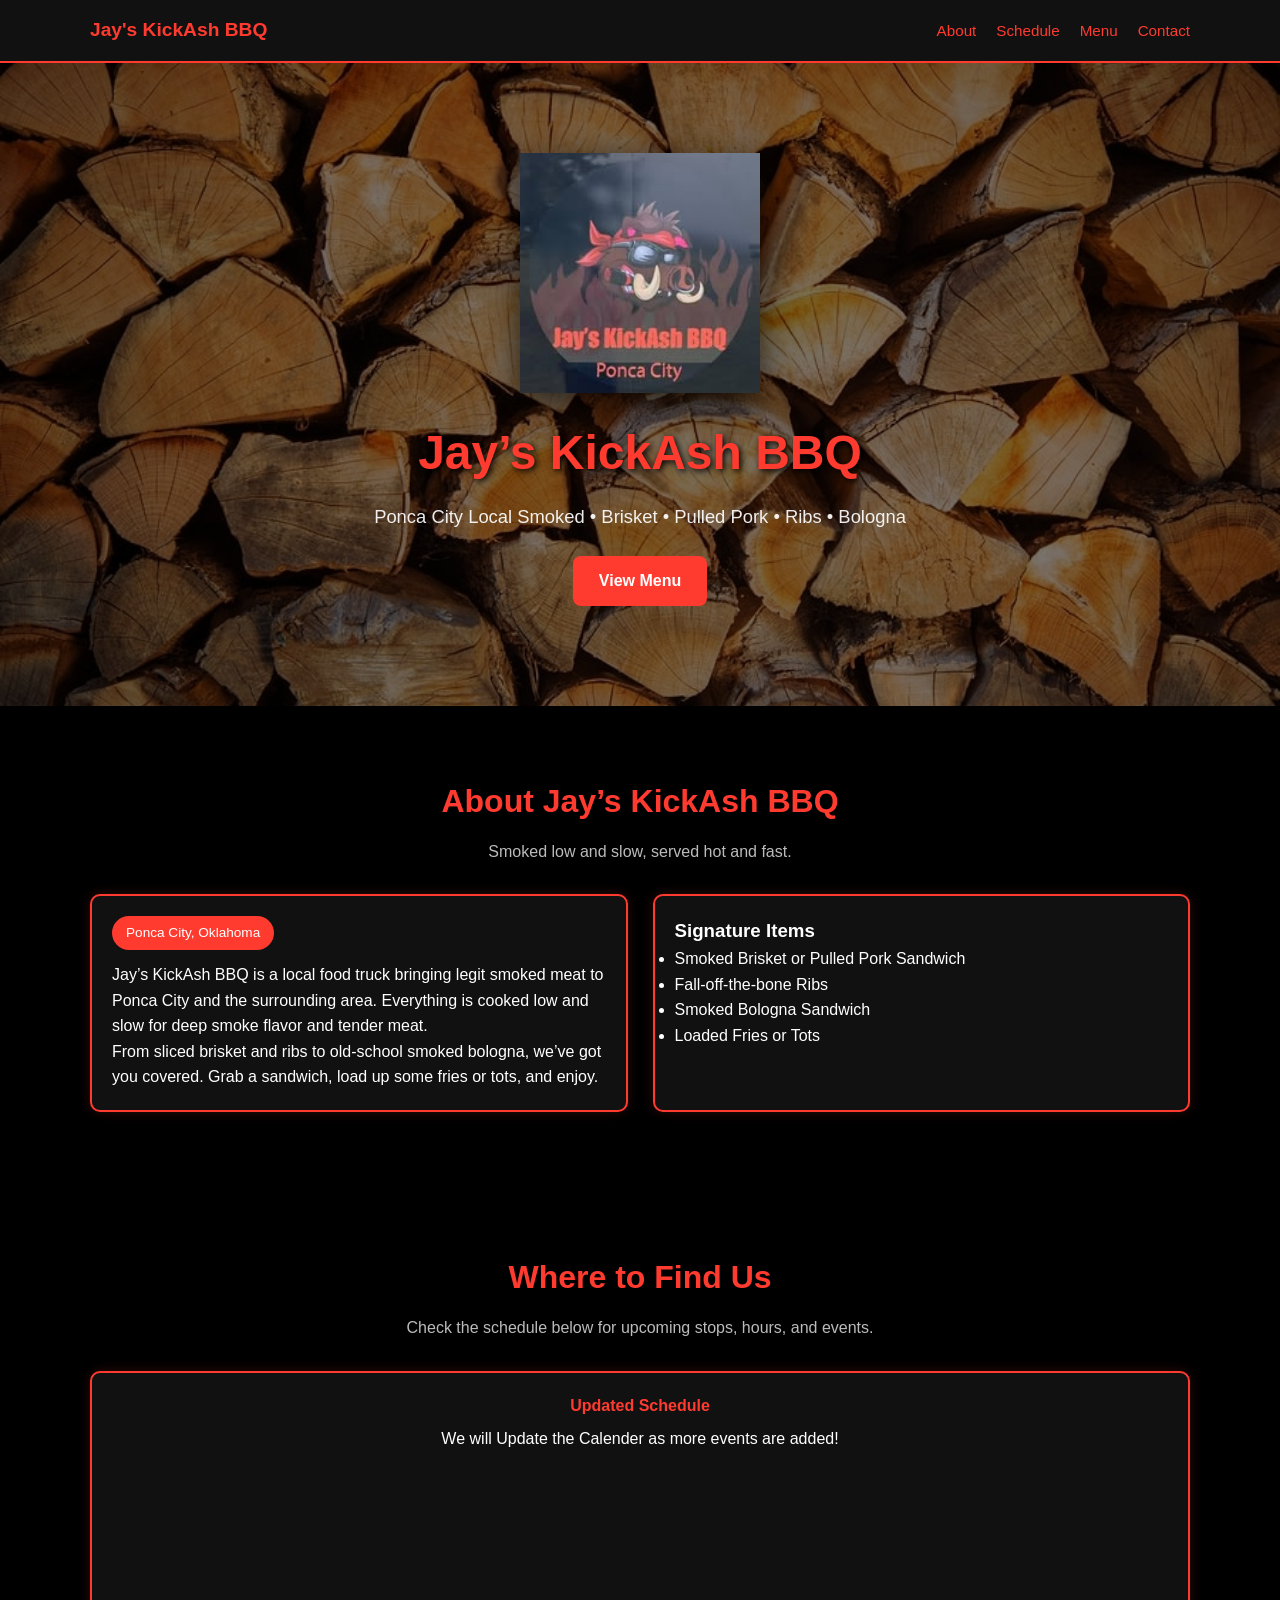
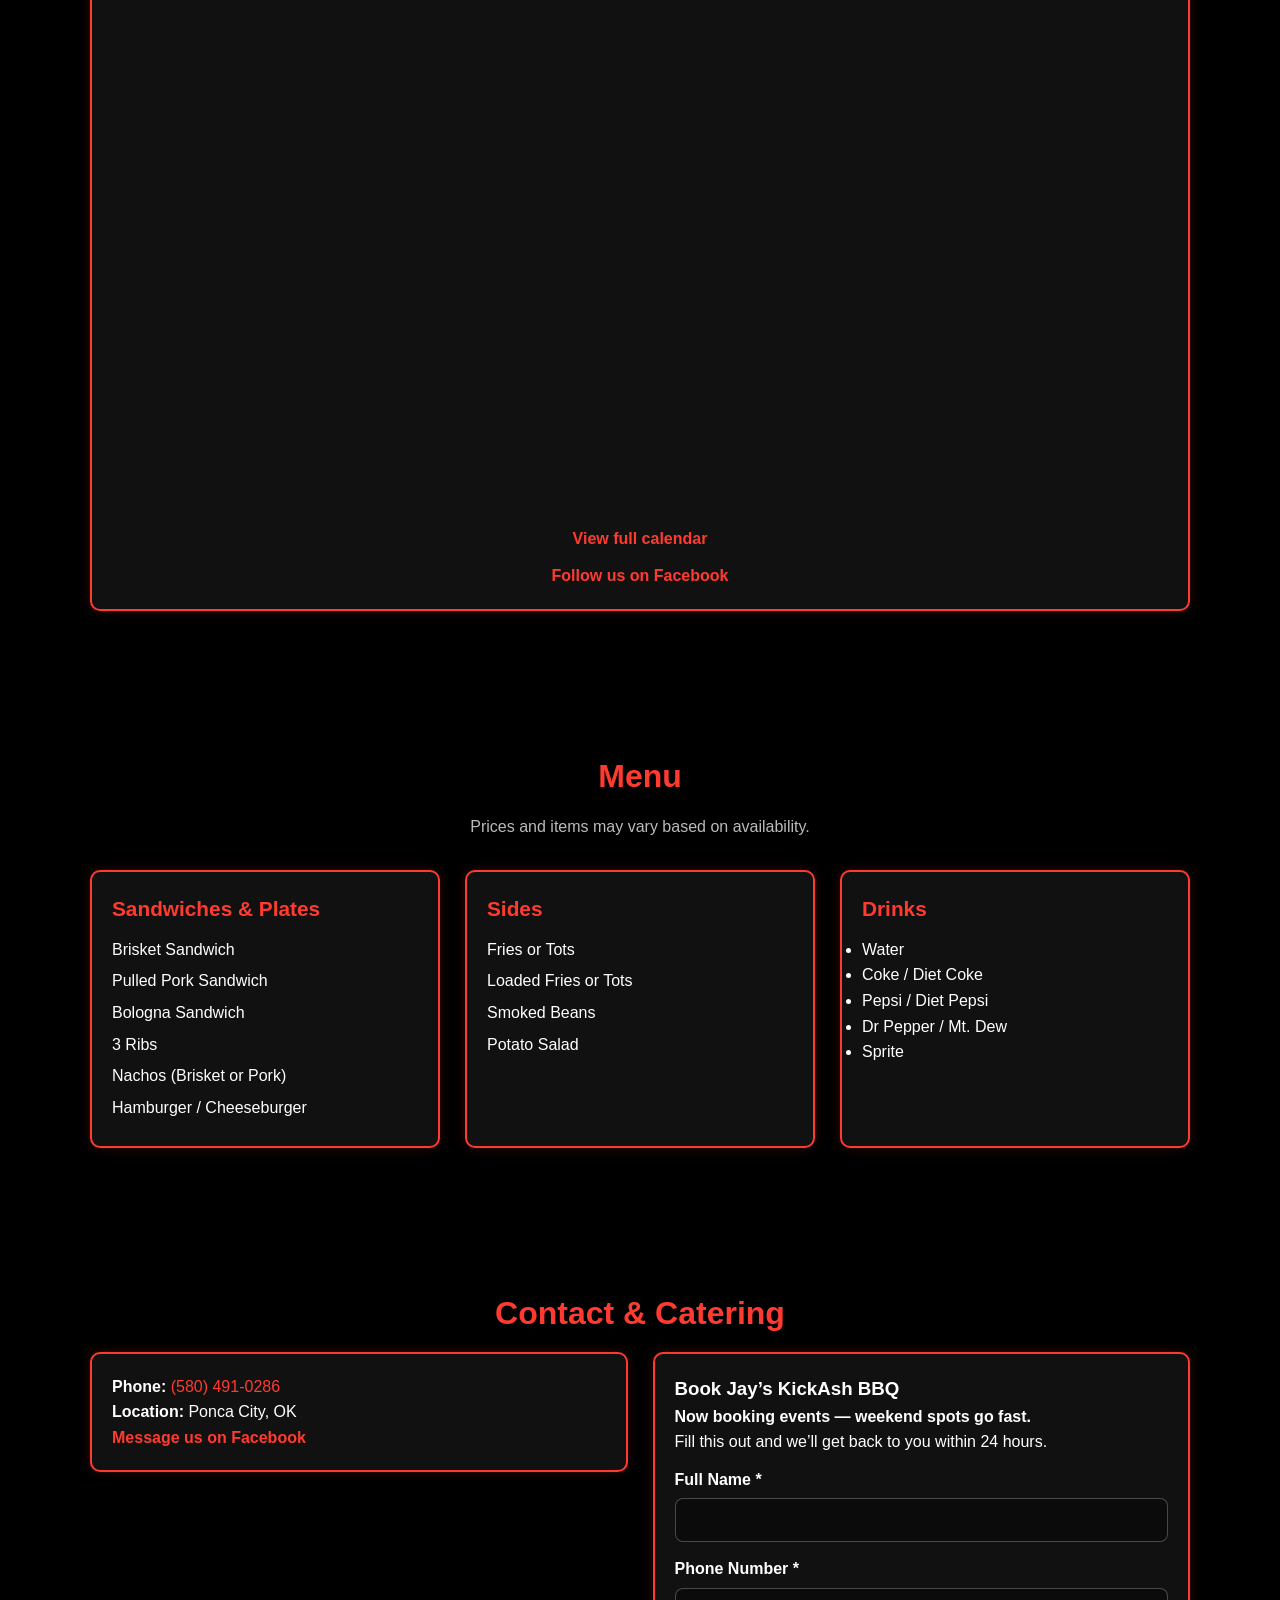
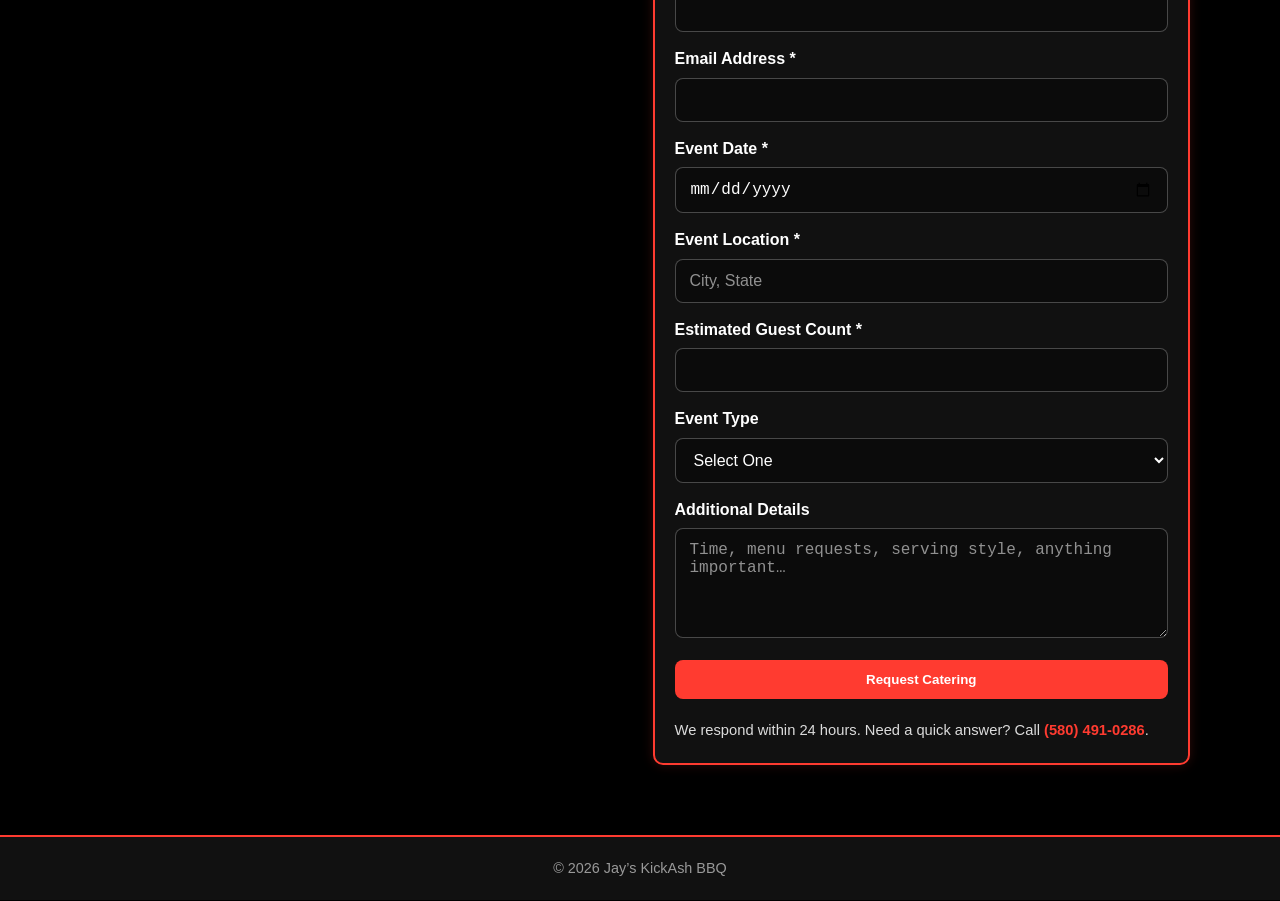
<file: index.html>
<!DOCTYPE html>
<html lang="en">
<head>
  <!-- Google Analytics -->
  <script async src="https://www.googletagmanager.com/gtag/js?id=G-GGZG15VXXQ"></script>
  <script>
    window.dataLayer = window.dataLayer || [];
    function gtag(){dataLayer.push(arguments);}
    gtag('js', new Date());
    gtag('config', 'G-GGZG15VXXQ');
  </script>

  <meta charset="UTF-8" />
  <title>Jay's KickAsh BBQ | Ponca City Food Truck</title>
  <meta name="viewport" content="width=device-width, initial-scale=1" />
  <meta name="description" content="Jay's KickAsh BBQ food truck in Ponca City, OK. Local smoked brisket, ribs, bologna, pulled pork, burgers, and more." />

  <!-- Favicon -->
  <link rel="icon" type="image/png" href="jkb-logo.png" />
  <link rel="shortcut icon" href="jkb-logo.png" />
  <link rel="apple-touch-icon" href="jkb-logo.png" />

  <link rel="stylesheet" href="style.css">
</head>

<body>

  <!-- HEADER -->
  <header>
    <div class="nav-container">
      <div class="logo-text">Jay's KickAsh BBQ</div>
      <nav>
        <ul>
          <li><a href="#about">About</a></li>
          <li><a href="#location">Schedule</a></li>
          <li><a href="#menu">Menu</a></li>
          <li><a href="#contact">Contact</a></li>
        </ul>
      </nav>
    </div>
  </header>

  <!-- HERO -->
  <section class="hero hero--wood">
    <div class="hero-inner">
      <img
        src="logo.png"
        alt="Jay's KickAsh BBQ logo"
        class="hero-logo"
      />

      <h1>Jay’s KickAsh BBQ</h1>
      <p class="subheading">
        Ponca City Local Smoked • Brisket • Pulled Pork • Ribs • Bologna
      </p>
      <a href="#menu" class="btn-primary">View Menu</a>
    </div>
  </section>

  <!-- ABOUT -->
  <section id="about">
    <div class="section-inner">
      <h2 class="section-title">About Jay’s KickAsh BBQ</h2>
      <p class="section-subtitle">Smoked low and slow, served hot and fast.</p>

      <div class="about-grid">
        <div class="about-card">
          <span class="badge">Ponca City, Oklahoma</span>
          <p>
            Jay’s KickAsh BBQ is a local food truck bringing legit smoked meat to
            Ponca City and the surrounding area. Everything is cooked low and slow
            for deep smoke flavor and tender meat.
          </p>
          <p>
            From sliced brisket and ribs to old-school smoked bologna, we’ve got
            you covered. Grab a sandwich, load up some fries or tots, and enjoy.
          </p>
        </div>

        <div class="about-card">
          <h3>Signature Items</h3>
          <ul>
            <li>Smoked Brisket or Pulled Pork Sandwich</li>
            <li>Fall-off-the-bone Ribs</li>
            <li>Smoked Bologna Sandwich</li>
            <li>Loaded Fries or Tots</li>
          </ul>
        </div>
      </div>
    </div>
  </section>

  <!-- LOCATION / CALENDAR -->
  <section id="location">
    <div class="section-inner">
      <h2 class="section-title">Where to Find Us</h2>
      <p class="section-subtitle">
        Check the schedule below for upcoming stops, hours, and events.
      </p>

      <div class="location-box">
        <p class="location-status">Updated Schedule</p>
        <p>
         We will Update the Calender as more events are added!
        </p>

        <div class="calendar-wrap">
          <iframe
  src="https://calendar.google.com/calendar/embed?src=c_0b46e1cc56ff8bdb2509ff56085f3b9dcd06d45d84c7085ba1fbc26a71a81af1%40group.calendar.google.com&ctz=America%2FChicago"
  style="border:0"
  width="100%"
  height="650"
  frameborder="0"
  scrolling="no"
  title="Jay's KickAsh BBQ Schedule"
></iframe>
        </div>

        <p style="margin-top:16px;">
          <a
            class="social-link"
            href="https://calendar.google.com/"
            target="_blank"
            rel="noopener"
          >
            View full calendar
          </a>
        </p>

        <p style="margin-top:12px;">
          <a
            class="social-link"
            href="https://www.facebook.com/61560835826546/"
            target="_blank"
            rel="noopener"
          >
            Follow us on Facebook
          </a>
        </p>
      </div>
    </div>
  </section>

  <!-- MENU -->
  <section id="menu">
    <div class="section-inner">
      <h2 class="section-title">Menu</h2>
      <p class="section-subtitle">
        Prices and items may vary based on availability.
      </p>

      <div class="menu-grid">

        <div class="menu-card">
          <h3>Sandwiches & Plates</h3>
          <div class="menu-item"><span>Brisket Sandwich</span></div>
          <div class="menu-item"><span>Pulled Pork Sandwich</span></div>
          <div class="menu-item"><span>Bologna Sandwich</span></div>
          <div class="menu-item"><span>3 Ribs</span></div>
          <div class="menu-item"><span>Nachos (Brisket or Pork)</span></div>
          <div class="menu-item"><span>Hamburger / Cheeseburger</span></div>
        </div>

        <div class="menu-card">
          <h3>Sides</h3>
          <div class="menu-item"><span>Fries or Tots</span></div>
          <div class="menu-item"><span>Loaded Fries or Tots</span></div>
          <div class="menu-item"><span>Smoked Beans</span></div>
          <div class="menu-item"><span>Potato Salad</span></div>
        </div>

        <div class="menu-card">
          <h3>Drinks</h3>
          <ul>
            <li>Water</li>
            <li>Coke / Diet Coke</li>
            <li>Pepsi / Diet Pepsi</li>
            <li>Dr Pepper / Mt. Dew</li>
            <li>Sprite</li>
          </ul>
        </div>

      </div>
    </div>
  </section>

  <!-- CONTACT -->
  <section id="contact">
    <div class="section-inner">
      <h2 class="section-title">Contact & Catering</h2>

      <div class="contact-grid">
        <!-- LEFT: Contact Info -->
        <div class="contact-card">
          <p><strong>Phone:</strong> <a href="tel:15804910286">(580) 491-0286</a></p>
          <p><strong>Location:</strong> Ponca City, OK</p>
          <p>
            <a
              class="social-link"
              href="https://www.facebook.com/61560835826546/"
              target="_blank"
              rel="noopener"
            >
              Message us on Facebook
            </a>
          </p>
        </div>

        <!-- RIGHT: Catering Form -->
        <div class="contact-card">
          <h3 style="margin-top:0;">Book Jay’s KickAsh BBQ</h3>
          <p><strong>Now booking events — weekend spots go fast.</strong></p>
          <p>Fill this out and we’ll get back to you within 24 hours.</p>

          <form id="cateringForm" action="https://formspree.io/f/xjgedqez" method="POST" class="contact-form">
            <input type="hidden" name="_subject" value="New Catering Request - Jay’s KickAsh BBQ" />
            <input type="text" name="_gotcha" style="display:none" tabindex="-1" autocomplete="off" />

            <div class="form-group">
              <label for="name">Full Name *</label>
              <input id="name" type="text" name="name" required />
            </div>

            <div class="form-group">
              <label for="phone">Phone Number *</label>
              <input id="phone" type="tel" name="phone" required />
            </div>

            <div class="form-group">
              <label for="email">Email Address *</label>
              <input id="email" type="email" name="email" required />
            </div>

            <div class="form-group">
              <label for="event_date">Event Date *</label>
              <input id="event_date" type="date" name="event_date" required />
            </div>

            <div class="form-group">
              <label for="event_location">Event Location *</label>
              <input id="event_location" type="text" name="event_location" placeholder="City, State" required />
            </div>

            <div class="form-group">
              <label for="guest_count">Estimated Guest Count *</label>
              <input id="guest_count" type="number" name="guest_count" min="1" required />
            </div>

            <div class="form-group">
              <label for="event_type">Event Type</label>
              <select id="event_type" name="event_type">
                <option value="">Select One</option>
                <option>Wedding</option>
                <option>Corporate Event</option>
                <option>Birthday Party</option>
                <option>Church Event</option>
                <option>Private Party</option>
                <option>School Event</option>
                <option>Other</option>
              </select>
            </div>

            <div class="form-group">
              <label for="message">Additional Details</label>
              <textarea id="message" name="message" rows="4" placeholder="Time, menu requests, serving style, anything important…"></textarea>
            </div>

            <button type="submit" class="btn-primary">Request Catering</button>

            <p class="contact-note">
              We respond within 24 hours. Need a quick answer? Call <a href="tel:15804910286">(580) 491-0286</a>.
            </p>
          </form>
        </div>
      </div>
    </div>
  </section>

  <!-- FOOTER -->
  <footer>
    <p>&copy; <span id="year"></span> Jay’s KickAsh BBQ</p>
  </footer>

  <!-- SCRIPTS -->
  <script>
    // Footer year
    document.getElementById("year").textContent = new Date().getFullYear();

    // Prevent past dates
    const dateInput = document.getElementById("event_date");
    if (dateInput) {
      const today = new Date().toISOString().split("T")[0];
      dateInput.min = today;
    }

    // AJAX submit to bypass Formspree thank-you page
    const form = document.getElementById("cateringForm");

    if (form) {
      form.addEventListener("submit", async function (e) {
        e.preventDefault();

        const button = form.querySelector('button[type="submit"]');
        const originalText = button.textContent;

        button.disabled = true;
        button.textContent = "Sending...";

        const formData = new FormData(form);

        try {
          const response = await fetch(form.action, {
            method: "POST",
            body: formData,
            headers: { "Accept": "application/json" }
          });

          if (response.ok) {
            window.location.href = "/thanks.html";
          } else {
            alert("Something went wrong. Please try again or call (580) 491-0286.");
            button.disabled = false;
            button.textContent = originalText;
          }
        } catch (error) {
          alert("Network error. Please try again or call (580) 491-0286.");
          button.disabled = false;
          button.textContent = originalText;
        }
      });
    }
  </script>

</body>
</html>
</file>
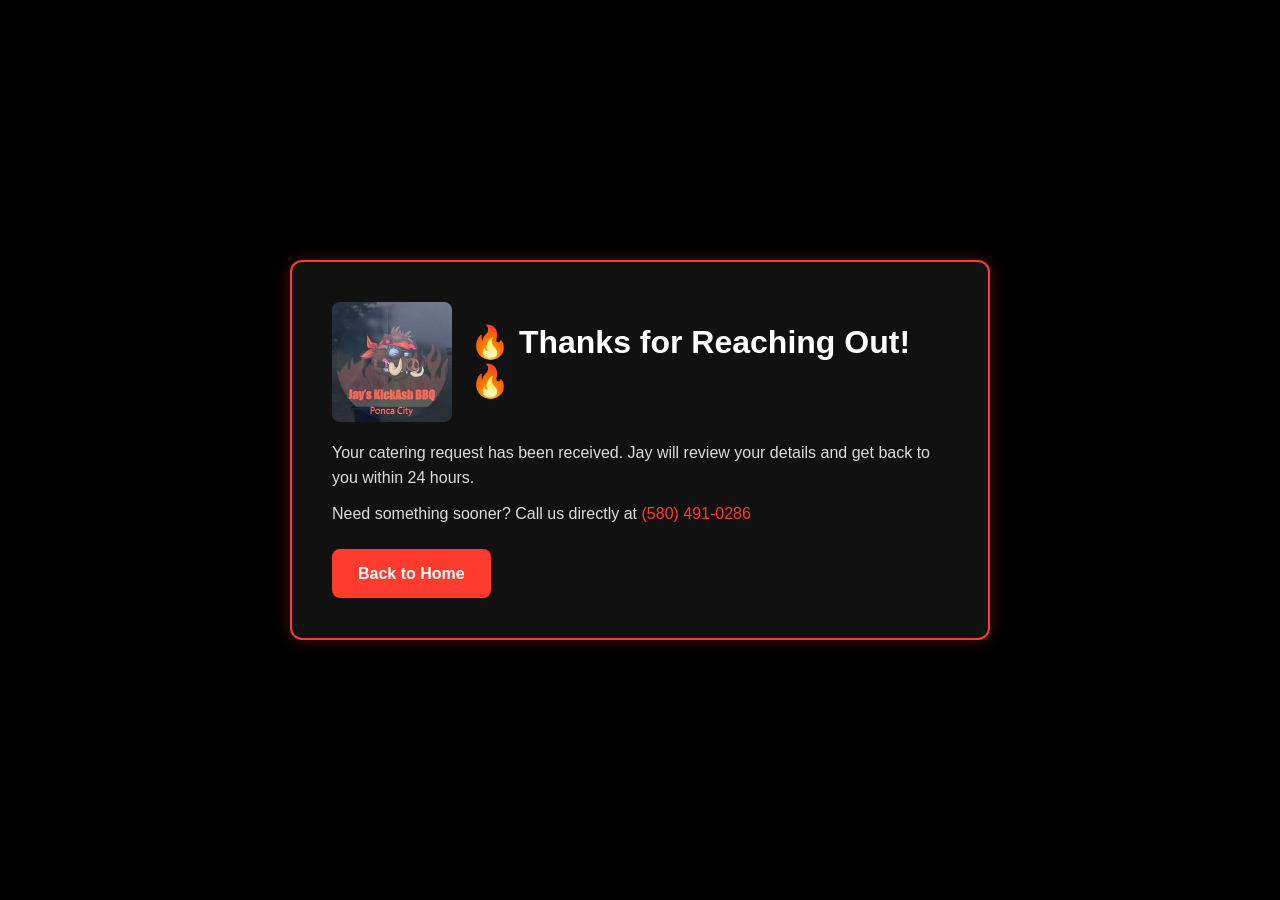
<file: thanks.html>
<!DOCTYPE html>
<html lang="en">
<head>
  <meta charset="UTF-8" />
  <meta name="viewport" content="width=device-width, initial-scale=1" />
  <title>Thank You | Jay's KickAsh BBQ</title>
  <link rel="stylesheet" href="style.css" />

  <!-- Page-only styles so it looks right even if style.css doesn't update immediately -->
  <style>
    .thank-you-wrapper{
      min-height: 100vh;
      display: flex;
      align-items: center;
      justify-content: center;
      padding: 40px 20px;
      background: #000;
    }
    .thank-you-card{
      background: #111;
      border: 2px solid #ff3b30;
      border-radius: 12px;
      padding: 40px;
      max-width: 700px;
      width: 100%;
      text-align: left;
      box-shadow: 0 0 18px rgba(255, 59, 48, 0.25);
    }
    .thank-you-top{
      display: flex;
      gap: 18px;
      align-items: center;
      margin-bottom: 18px;
    }
    .thank-you-logo{
      width: 120px;
      height: auto;
      border-radius: 8px;
    }
    .thank-you-card h1{
      margin: 0;
      color: #fff;
      font-size: 2rem;
      line-height: 1.2;
    }
    .thank-you-card p{
      margin-top: 10px;
      color: #ddd;
    }
    .thank-you-actions{
      margin-top: 22px;
      display: flex;
      gap: 12px;
      flex-wrap: wrap;
      align-items: center;
    }
    .thank-you-actions a.btn-primary{
      text-decoration: none;
    }
    @media (max-width: 600px){
      .thank-you-top{
        flex-direction: column;
        align-items: flex-start;
      }
      .thank-you-card{
        padding: 28px;
      }
      .thank-you-card h1{
        font-size: 1.7rem;
      }
    }
  </style>
</head>

<body>
  <section class="thank-you-wrapper">
    <div class="thank-you-card">

      <div class="thank-you-top">
        <img src="logo.png" alt="Jay's KickAsh BBQ Logo" class="thank-you-logo" />
        <h1>🔥 Thanks for Reaching Out! 🔥</h1>
      </div>

      <p>
        Your catering request has been received. Jay will review your details and get back to you within 24 hours.
      </p>

      <p>
        Need something sooner? Call us directly at
        <a href="tel:15804910286">(580) 491-0286</a>
      </p>

      <div class="thank-you-actions">
        <a href="/" class="btn-primary">Back to Home</a>
      </div>

    </div>
  </section>
</body>
</html>
</file>
<file: style.css>
/* =========================
   GLOBAL RESET & BASE
========================= */
* {
  box-sizing: border-box;
  margin: 0;
  padding: 0;
}

body {
  font-family: Arial, sans-serif;
  background-color: #000;
  color: #fff;
  line-height: 1.6;
}

a {
  color: #ff3b30;
  text-decoration: none;
}

a:hover {
  text-decoration: underline;
}

/* =========================
   HEADER / NAV
========================= */
header {
  background-color: #111;
  color: #fff;
  padding: 15px 30px;
  position: sticky;
  top: 0;
  border-bottom: 2px solid #ff3b30;
  z-index: 20;
}

.nav-container {
  max-width: 1100px;
  margin: 0 auto;
  display: flex;
  justify-content: space-between;
  align-items: center;
}

.logo-text {
  font-weight: 700;
  font-size: 1.2rem;
  color: #ff3b30;
}

nav ul {
  display: flex;
  gap: 20px;
  list-style: none;
}

nav a {
  font-size: 0.95rem;
}

nav a:hover {
  color: #ff6a55;
}

/* =========================
   HERO – BASE LAYOUT
========================= */
.hero {
  text-align: center;
  padding: 90px 20px 100px;
  color: #fff;
  position: relative;
  overflow: hidden;
}

.hero::before {
  content: "";
  position: absolute;
  inset: 0;
  background: rgba(0, 0, 0, 0.52);
}

.hero-inner {
  position: relative;
  max-width: 860px;
  margin: 0 auto;
  z-index: 1;
}

.hero-logo {
  max-width: 240px;
  width: 100%;
  margin: 0 auto 22px;
  display: block;
  filter: drop-shadow(0 10px 18px rgba(0,0,0,0.7));
}

.hero h1 {
  font-size: 3rem;
  margin-bottom: 10px;
  color: #ff3b30;
  text-shadow: 2px 2px 6px #000;
}

.hero p.subheading {
  font-size: 1.15rem;
  margin-bottom: 25px;
  color: rgba(255,255,255,0.92);
}

/* CTA BUTTON */
.btn-primary {
  display: inline-block;
  background-color: #ff3b30;
  color: #fff;
  padding: 12px 26px;
  border-radius: 8px;
  font-weight: 700;
  border: none;
  cursor: pointer;
  transition: transform 0.15s ease, background-color 0.15s ease;
}

.btn-primary:hover {
  background-color: #d92a20;
  transform: translateY(-1px);
}

/* =========================
   HERO BACKGROUND OPTIONS
========================= */
.hero--smoke {
  background-image: url("https://images.unsplash.com/photo-1556911220-e15b29be8cbd?q=80&w=1600");
  background-size: cover;
  background-position: center;
}

.hero--grill {
  background-image: linear-gradient(
      135deg,
      rgba(255, 59, 48, 0.4),
      transparent 40%
    ),
    repeating-linear-gradient(90deg, #111 0, #111 6px, #000 6px, #000 18px);
  background-size: cover;
  background-position: center;
}

.hero--embers {
  background-color: #050505;
  background-image: radial-gradient(
      circle at 10% 20%,
      rgba(255, 94, 58, 0.45) 0,
      transparent 55%
    ),
    radial-gradient(
      circle at 80% 80%,
      rgba(255, 59, 48, 0.5) 0,
      transparent 60%
    ),
    radial-gradient(
      circle at 60% 30%,
      rgba(255, 200, 150, 0.35) 0,
      transparent 55%
    );
  background-size: cover;
  background-position: center;
}

.hero--wood {
  background-image: url("firewood-pallet.jpg");
  background-size: cover;
  background-position: center;
  background-repeat: no-repeat;
}

/* =========================
   SECTIONS
========================= */
section {
  padding: 70px 20px;
  background-color: #000;
}

.section-inner {
  max-width: 1100px;
  margin: 0 auto;
}

.section-title {
  text-align: center;
  font-size: 2rem;
  margin-bottom: 12px;
  color: #ff3b30;
}

.section-subtitle {
  text-align: center;
  color: #bbb;
  margin-bottom: 30px;
}

/* =========================
   CARDS / BOXES
========================= */
.about-card,
.location-box,
.menu-card,
.contact-card {
  background-color: #111;
  border: 2px solid #ff3b30;
  border-radius: 10px;
  padding: 20px;
  color: #fff;
  box-shadow: 0 0 12px rgba(255, 59, 48, 0.18);
}

/* =========================
   ABOUT
========================= */
.about-grid {
  display: grid;
  grid-template-columns: 1fr 1fr;
  gap: 25px;
}

.badge {
  display: inline-block;
  background-color: #ff3b30;
  padding: 6px 14px;
  border-radius: 20px;
  font-size: 0.85rem;
  margin-bottom: 12px;
}

/* =========================
   LOCATION
========================= */
.location-box {
  text-align: center;
}

.location-status {
  font-weight: 700;
  color: #ff3b30;
  margin-bottom: 8px;
}

/* =========================
   MENU
========================= */
.menu-grid {
  display: grid;
  grid-template-columns: repeat(auto-fit, minmax(260px, 1fr));
  gap: 25px;
}

.menu-card h3 {
  font-size: 1.3rem;
  margin-bottom: 12px;
  color: #ff3b30;
}

.menu-item {
  display: flex;
  justify-content: space-between;
  margin-bottom: 6px;
  gap: 14px;
}

.menu-item .price {
  font-weight: bold;
  color: #ff3b30;
}

.menu-note {
  font-size: 0.85rem;
  color: #ccc;
  margin-top: 8px;
}

/* =========================
   CONTACT
========================= */
.contact-grid {
  display: grid;
  grid-template-columns: 1fr 1fr;
  gap: 25px;
  align-items: start; /* KEY: prevents the left card from stretching tall */
}

.contact-label {
  font-weight: 700;
}

.social-link {
  color: #ff3b30;
  font-weight: 700;
}

/* FORM STYLING (fixes tiny inputs + makes it look pro) */
.contact-form {
  display: grid;
  gap: 14px;
  margin-top: 12px;
}

.form-group label {
  display: block;
  font-weight: 700;
  margin-bottom: 6px;
  color: #fff;
}

.form-group input,
.form-group select,
.form-group textarea {
  width: 100%;
  padding: 12px 14px;
  font-size: 16px;
  border-radius: 8px;
  border: 1px solid rgba(255,255,255,0.25);
  background: rgba(0,0,0,0.35);
  color: #fff;
  outline: none;
}

.form-group input::placeholder,
.form-group textarea::placeholder {
  color: rgba(255,255,255,0.55);
}

.form-group input:focus,
.form-group select:focus,
.form-group textarea:focus {
  border-color: #ff3b30;
  box-shadow: 0 0 0 3px rgba(255, 59, 48, 0.18);
}

.form-group textarea {
  resize: vertical;
  min-height: 110px;
}

.contact-note {
  margin-top: 6px;
  font-size: 0.92rem;
  color: rgba(255,255,255,0.85);
}

.contact-note a {
  font-weight: 700;
}

/* Make <pre> blocks cleaner if you ever use them */
pre {
  margin-top: 10px;
  font-size: 0.9rem;
  white-space: pre-wrap;
  background: #0c0c0c;
  color: #fff;
  padding: 12px;
  border-radius: 8px;
  border: 1px solid #ff3b30;
}

/* =========================
   FOOTER
========================= */
footer {
  background-color: #111;
  color: #999;
  text-align: center;
  padding: 20px;
  border-top: 2px solid #ff3b30;
  font-size: 0.9rem;
}

/* =========================
   RESPONSIVE
========================= */
@media (max-width: 768px) {
  header {
    padding: 12px 16px;
  }

  nav ul {
    gap: 14px;
  }

  .about-grid,
  .contact-grid {
    grid-template-columns: 1fr;
  }

  .hero {
    padding: 70px 15px 70px;
  }

  .hero h1 {
    font-size: 2.2rem;
  }

  .hero-logo {
    max-width: 210px;
    margin-bottom: 18px;
  }

  .section-title {
    font-size: 1.75rem;
  }
}
</file>
